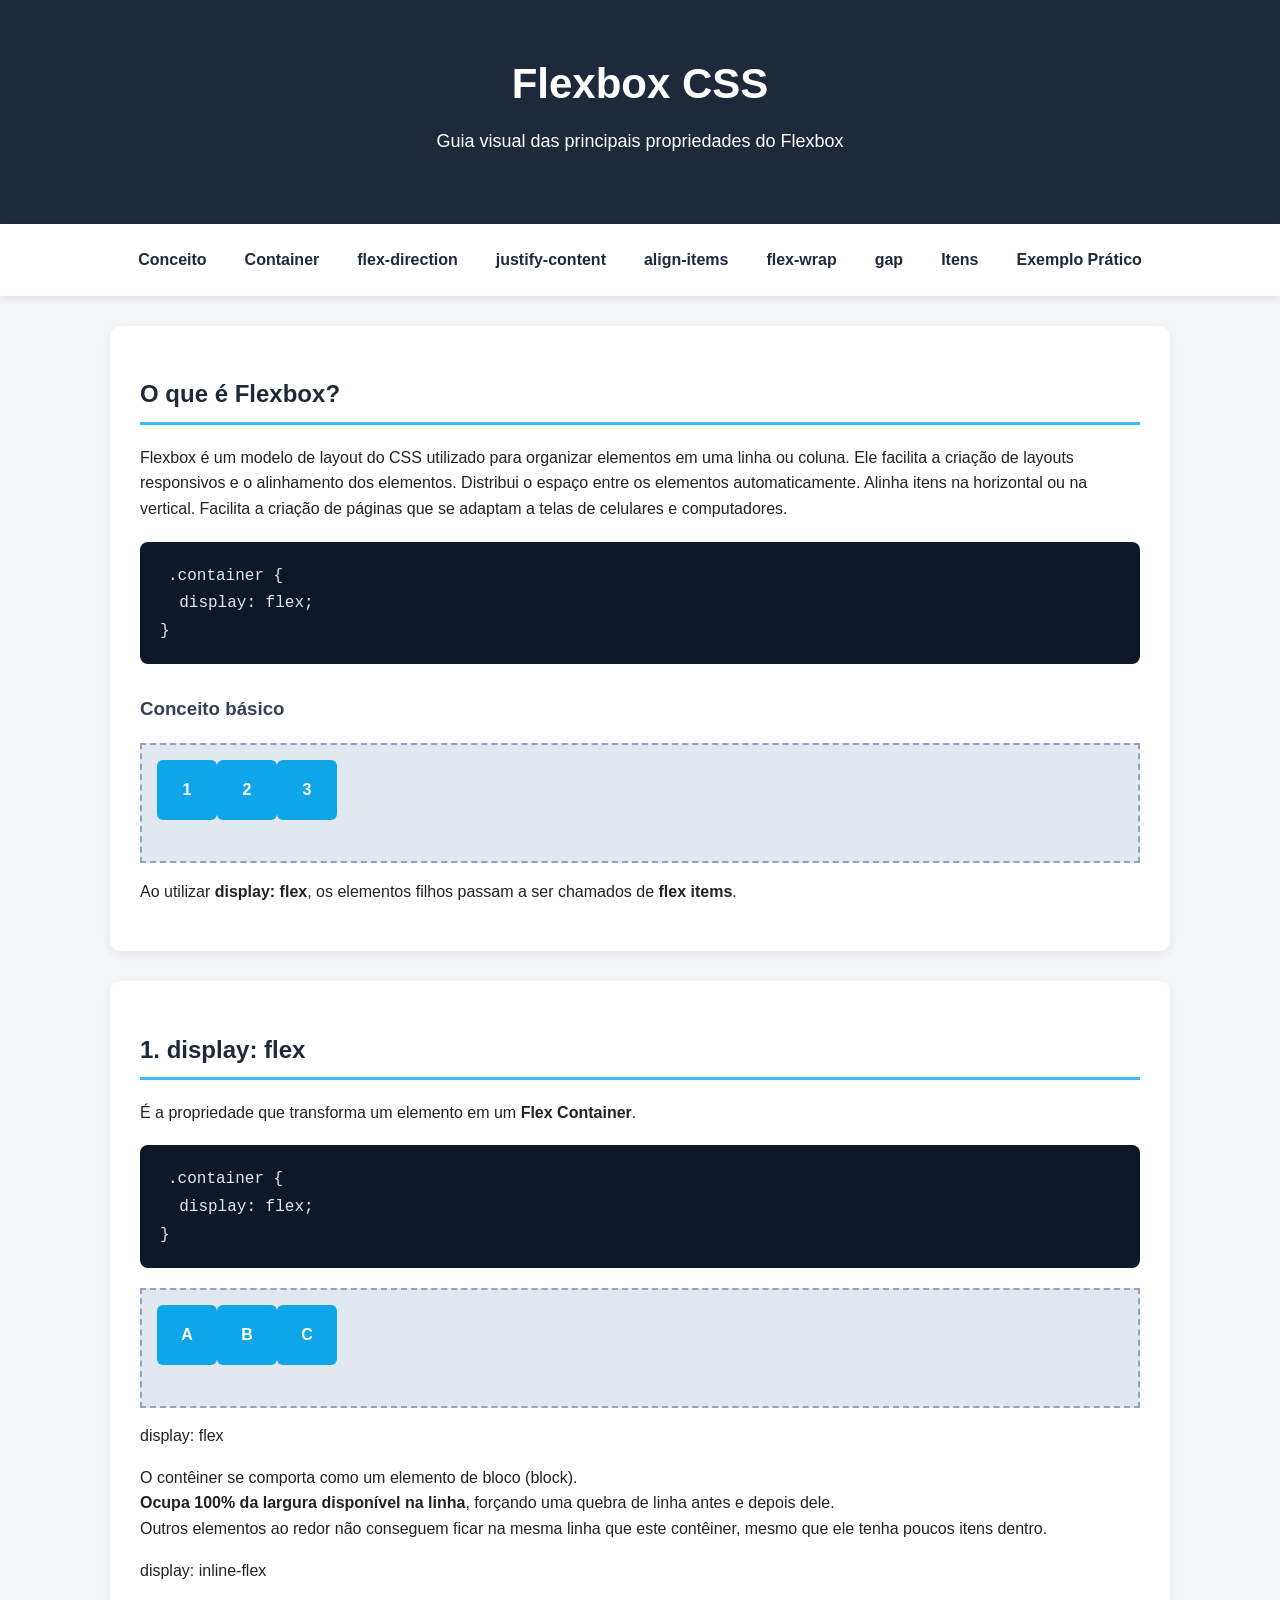
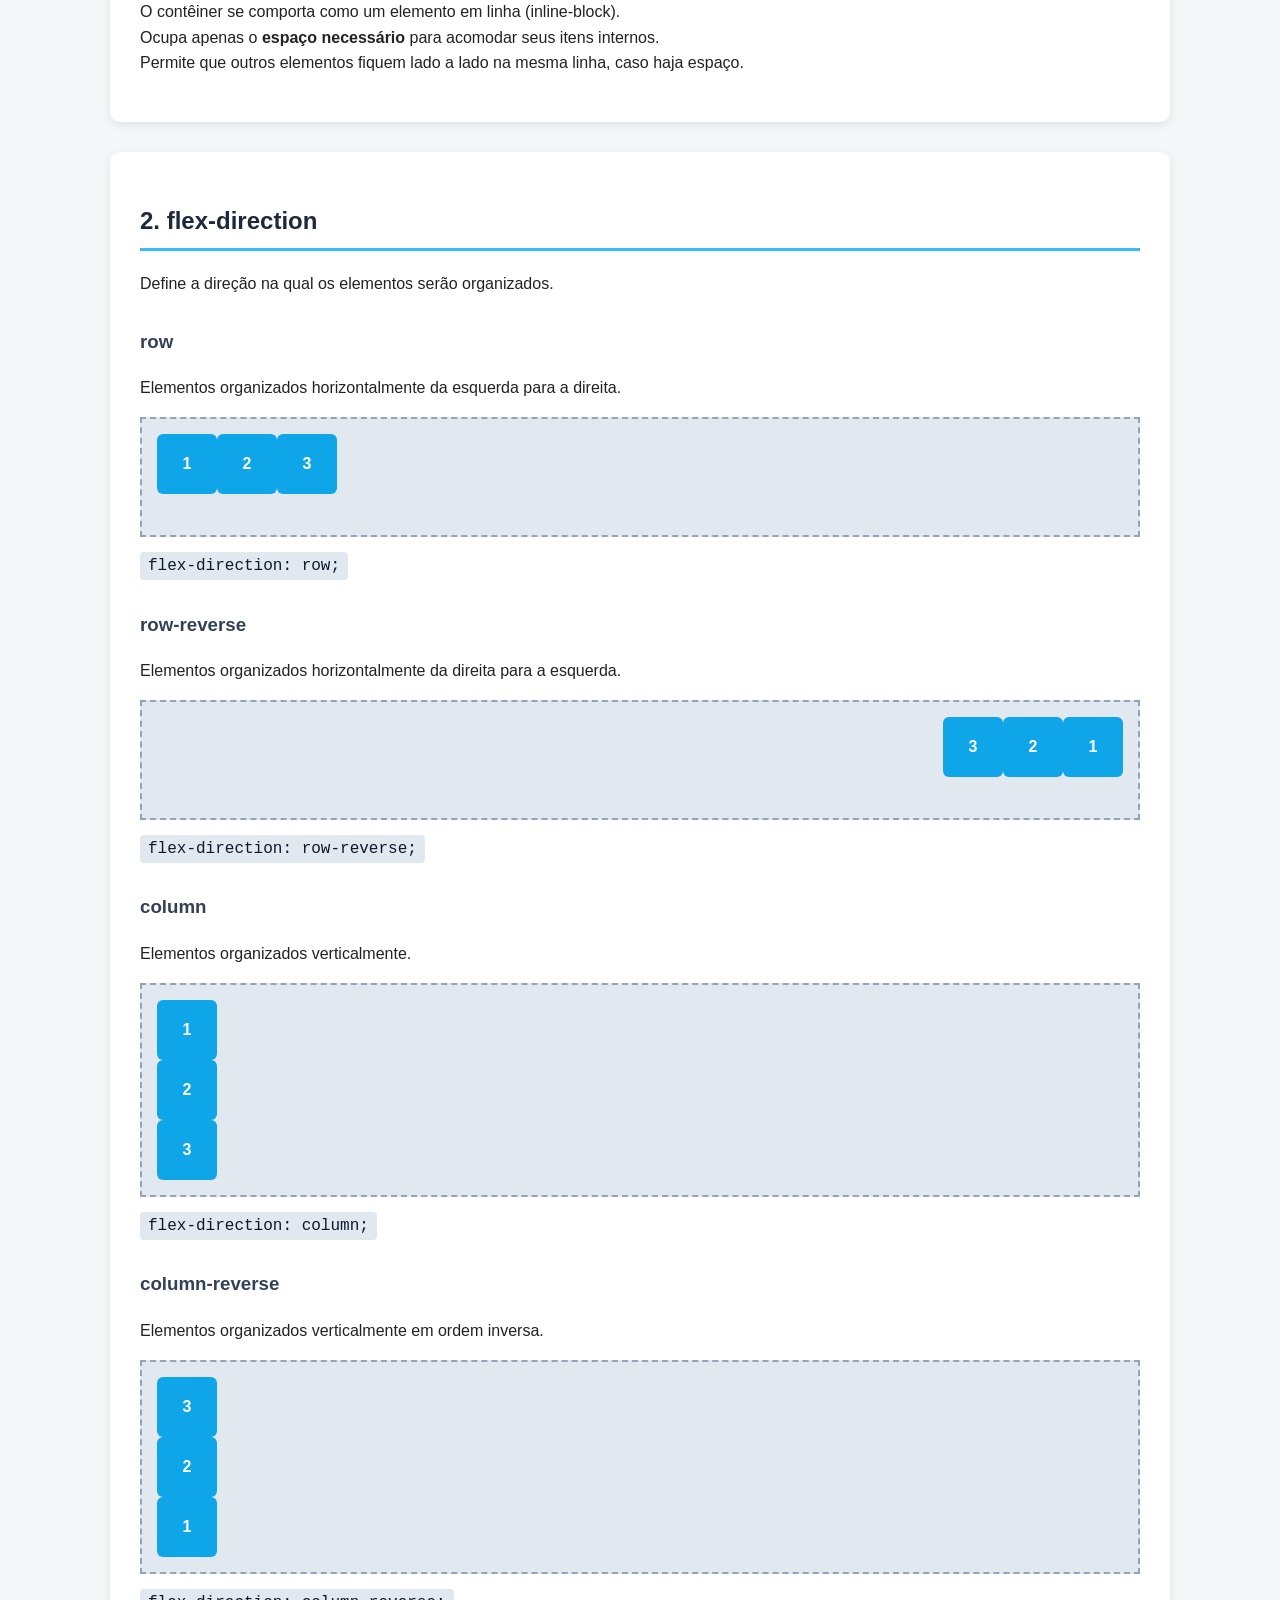
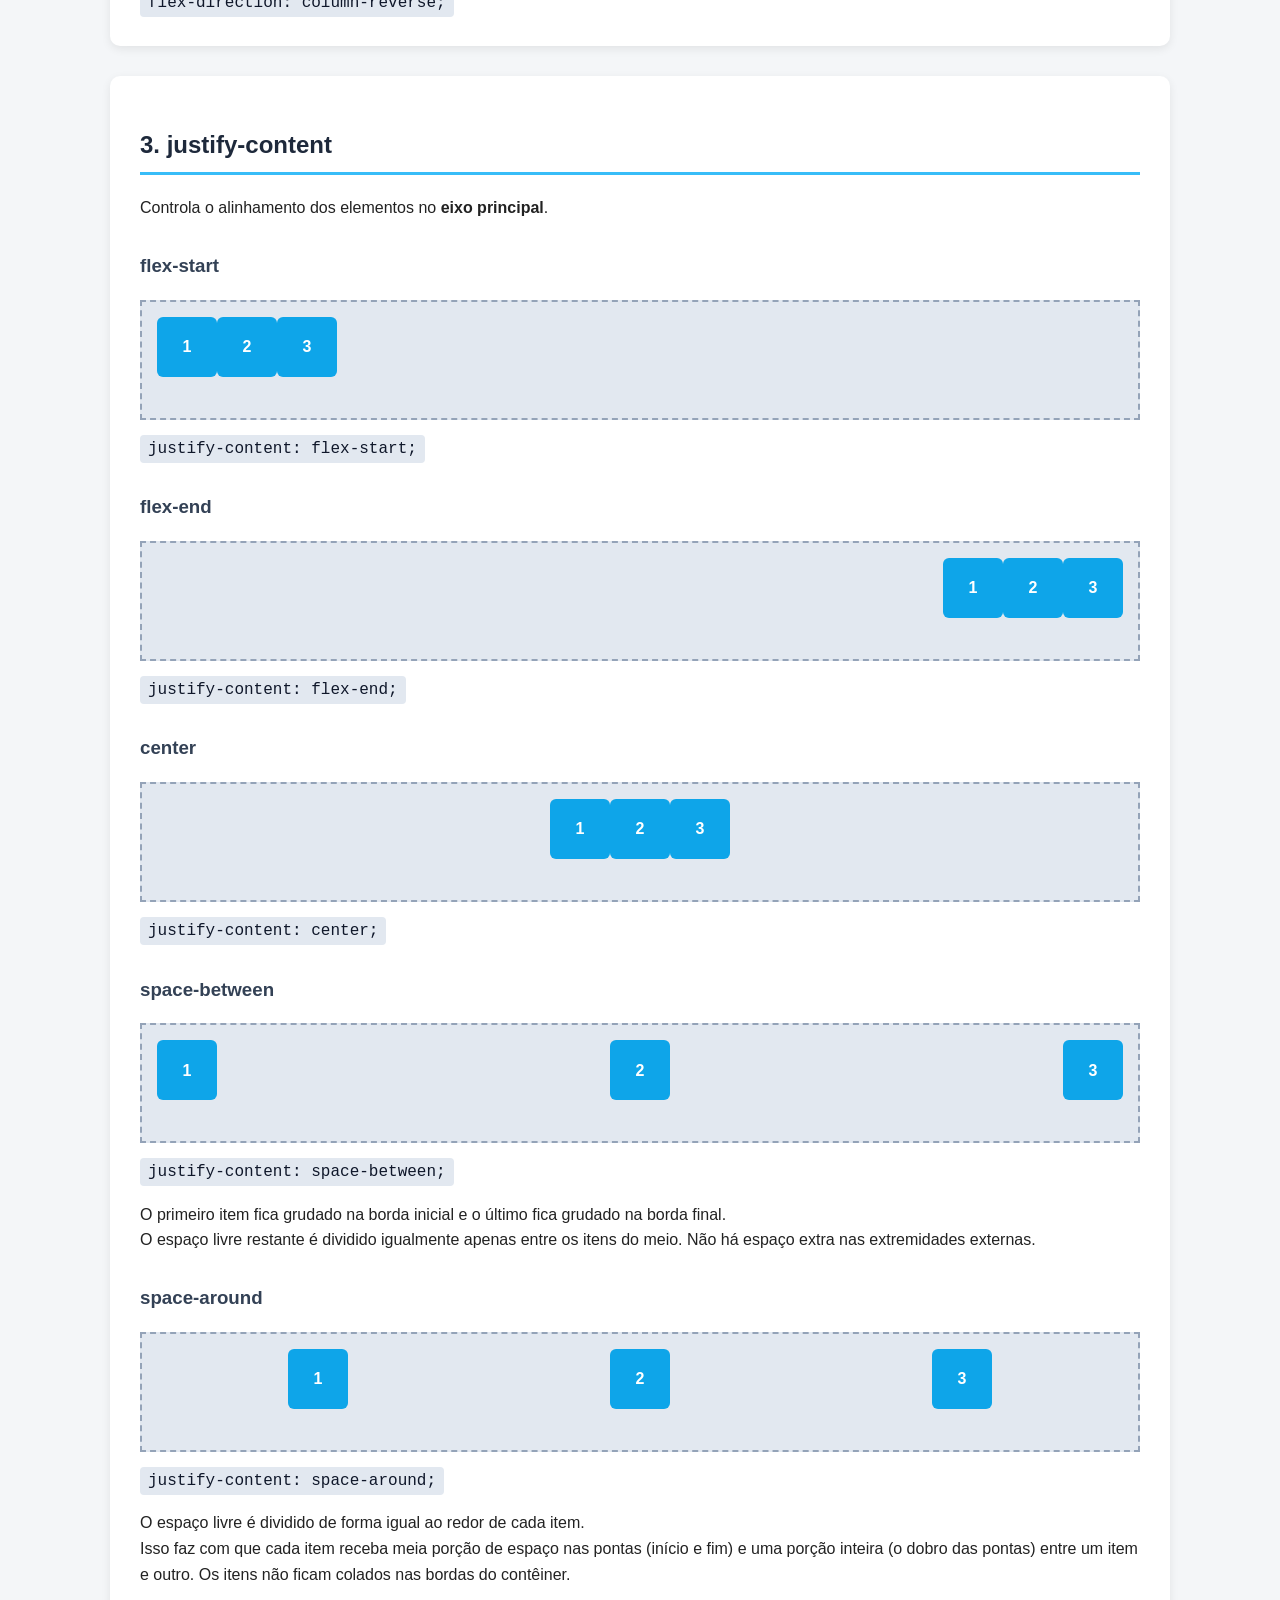
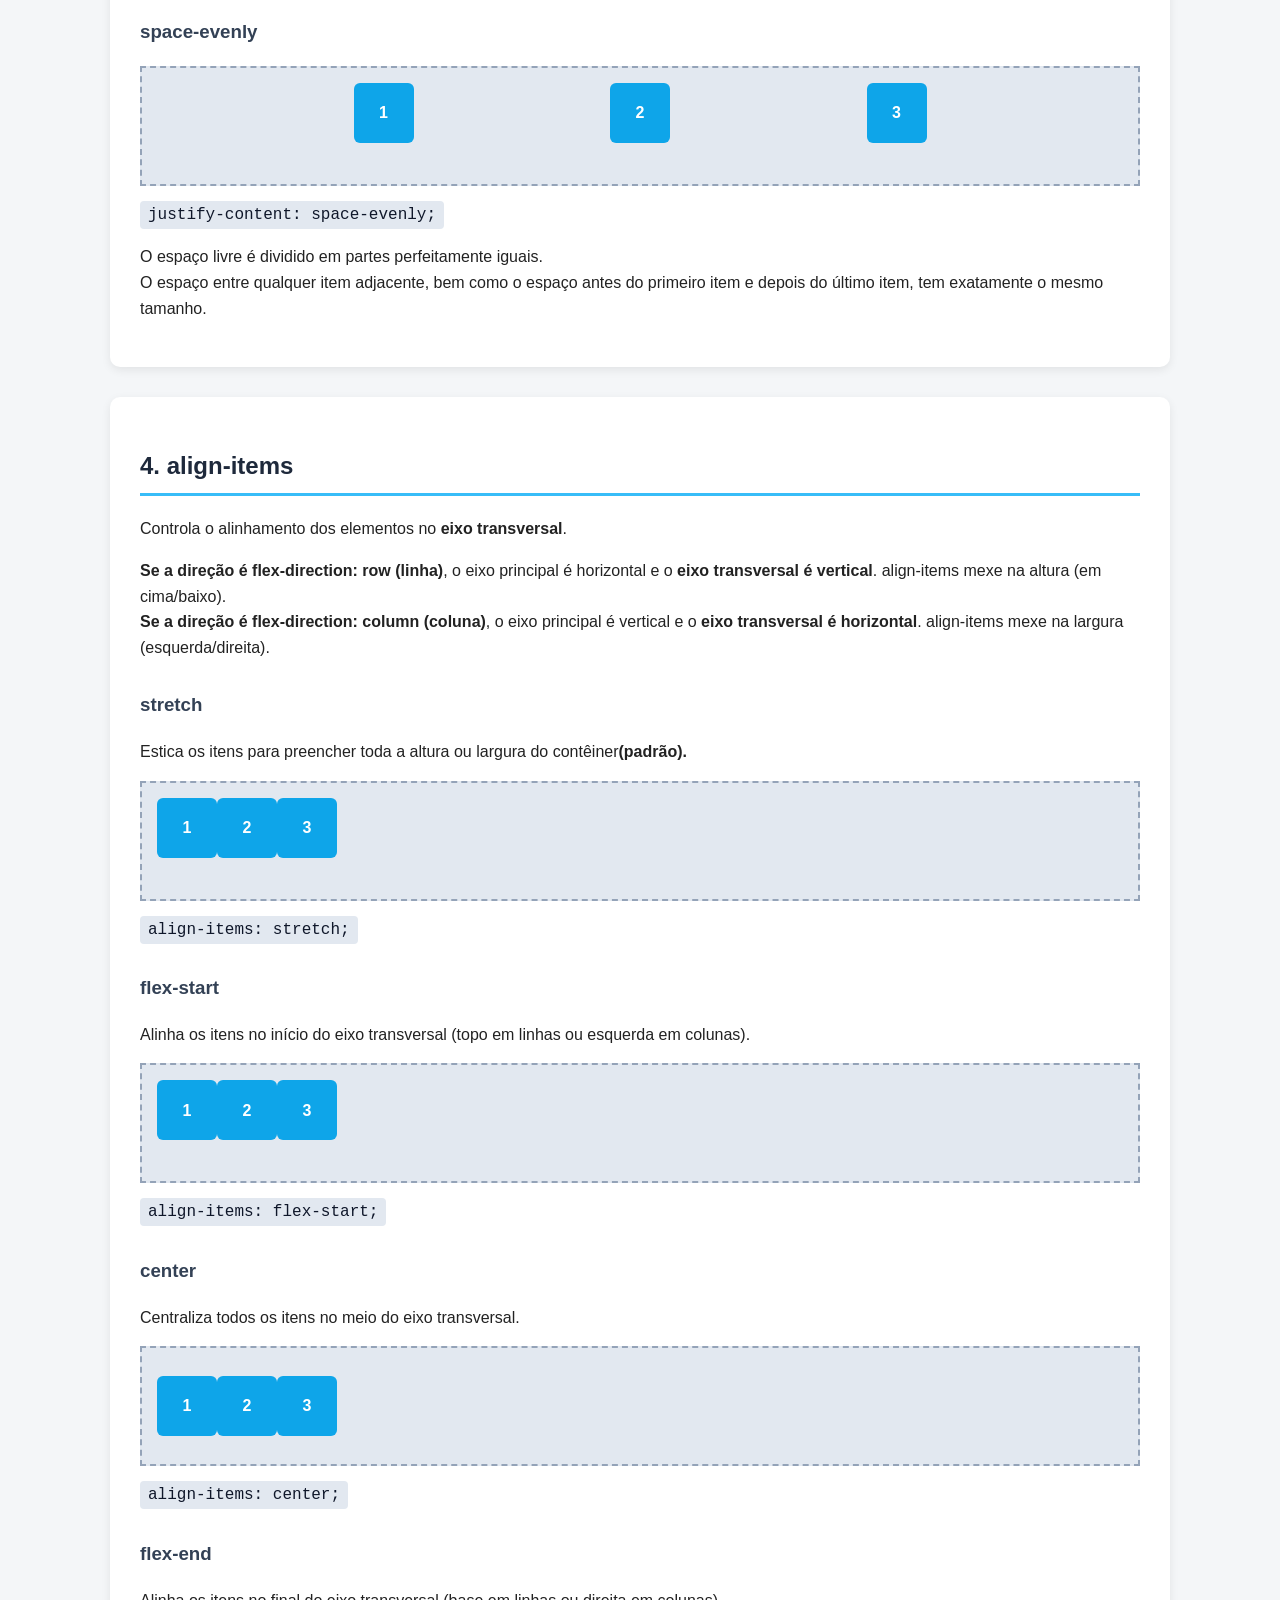
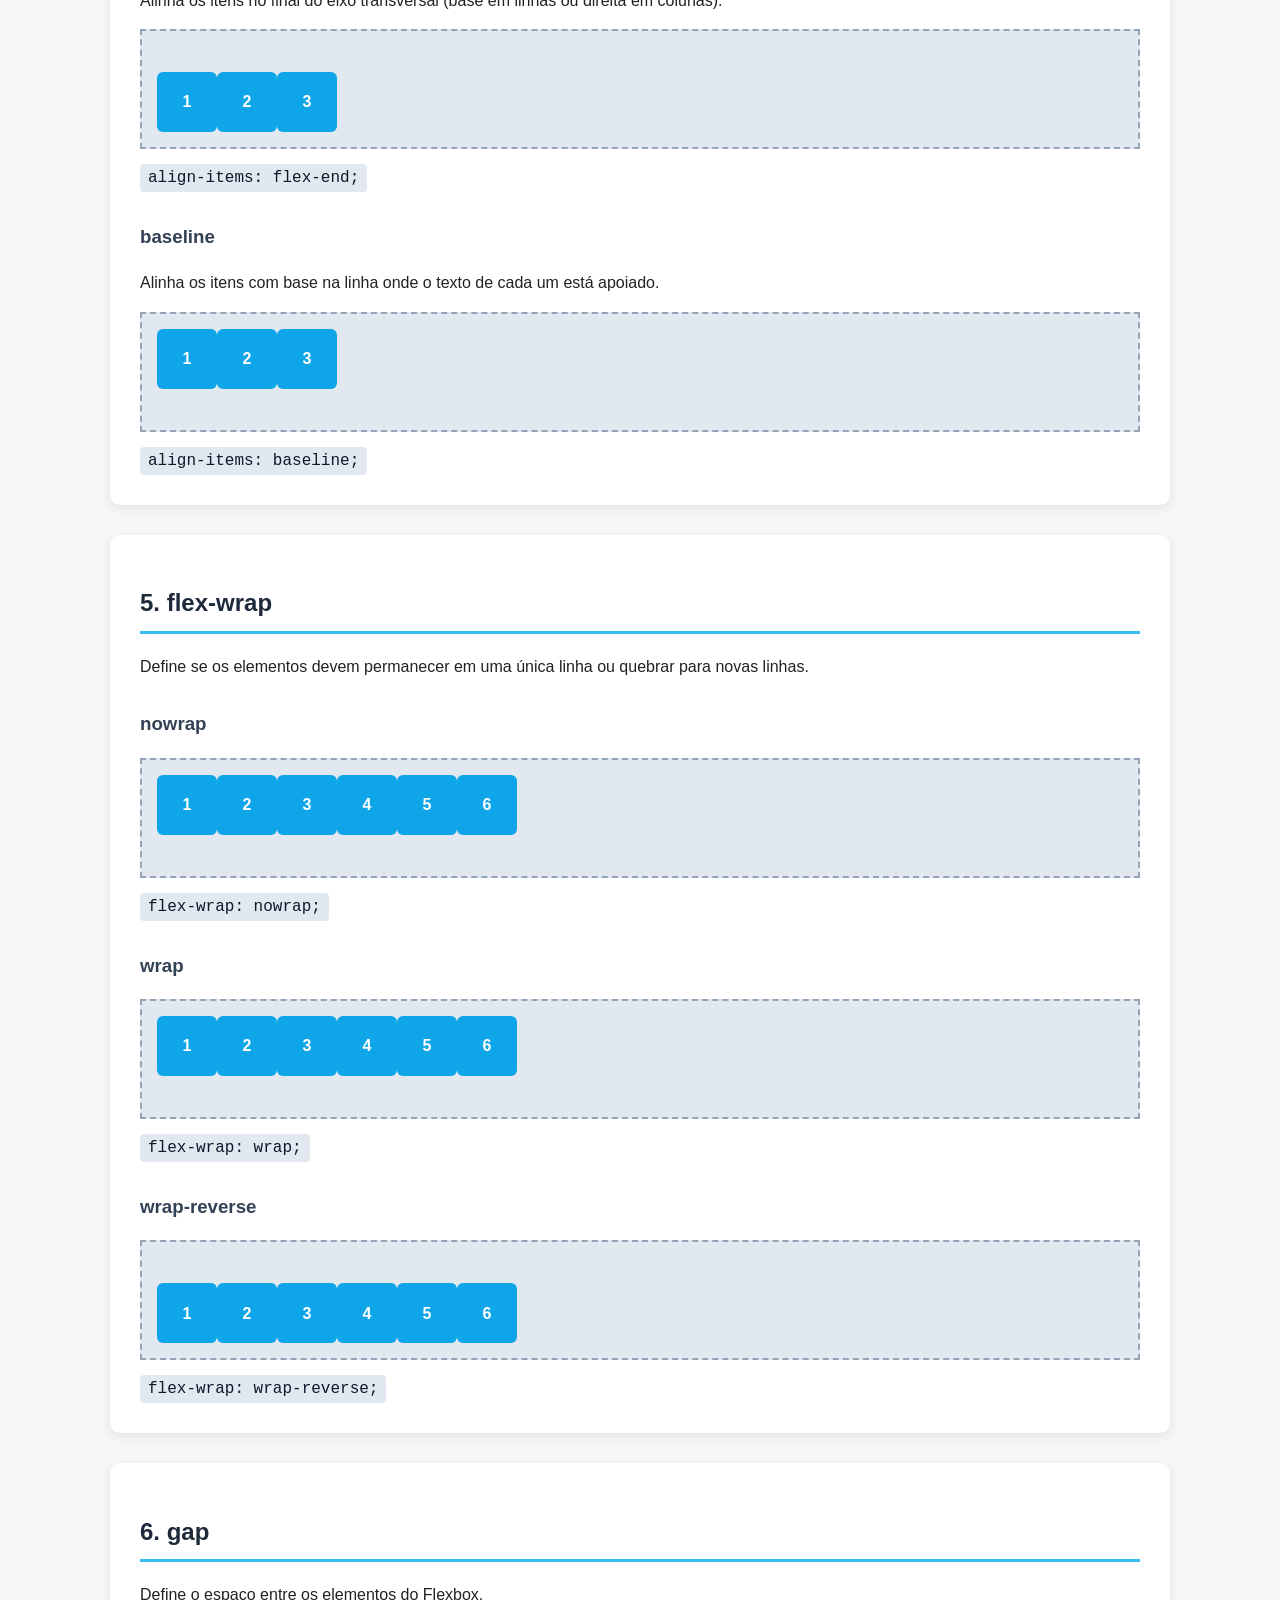
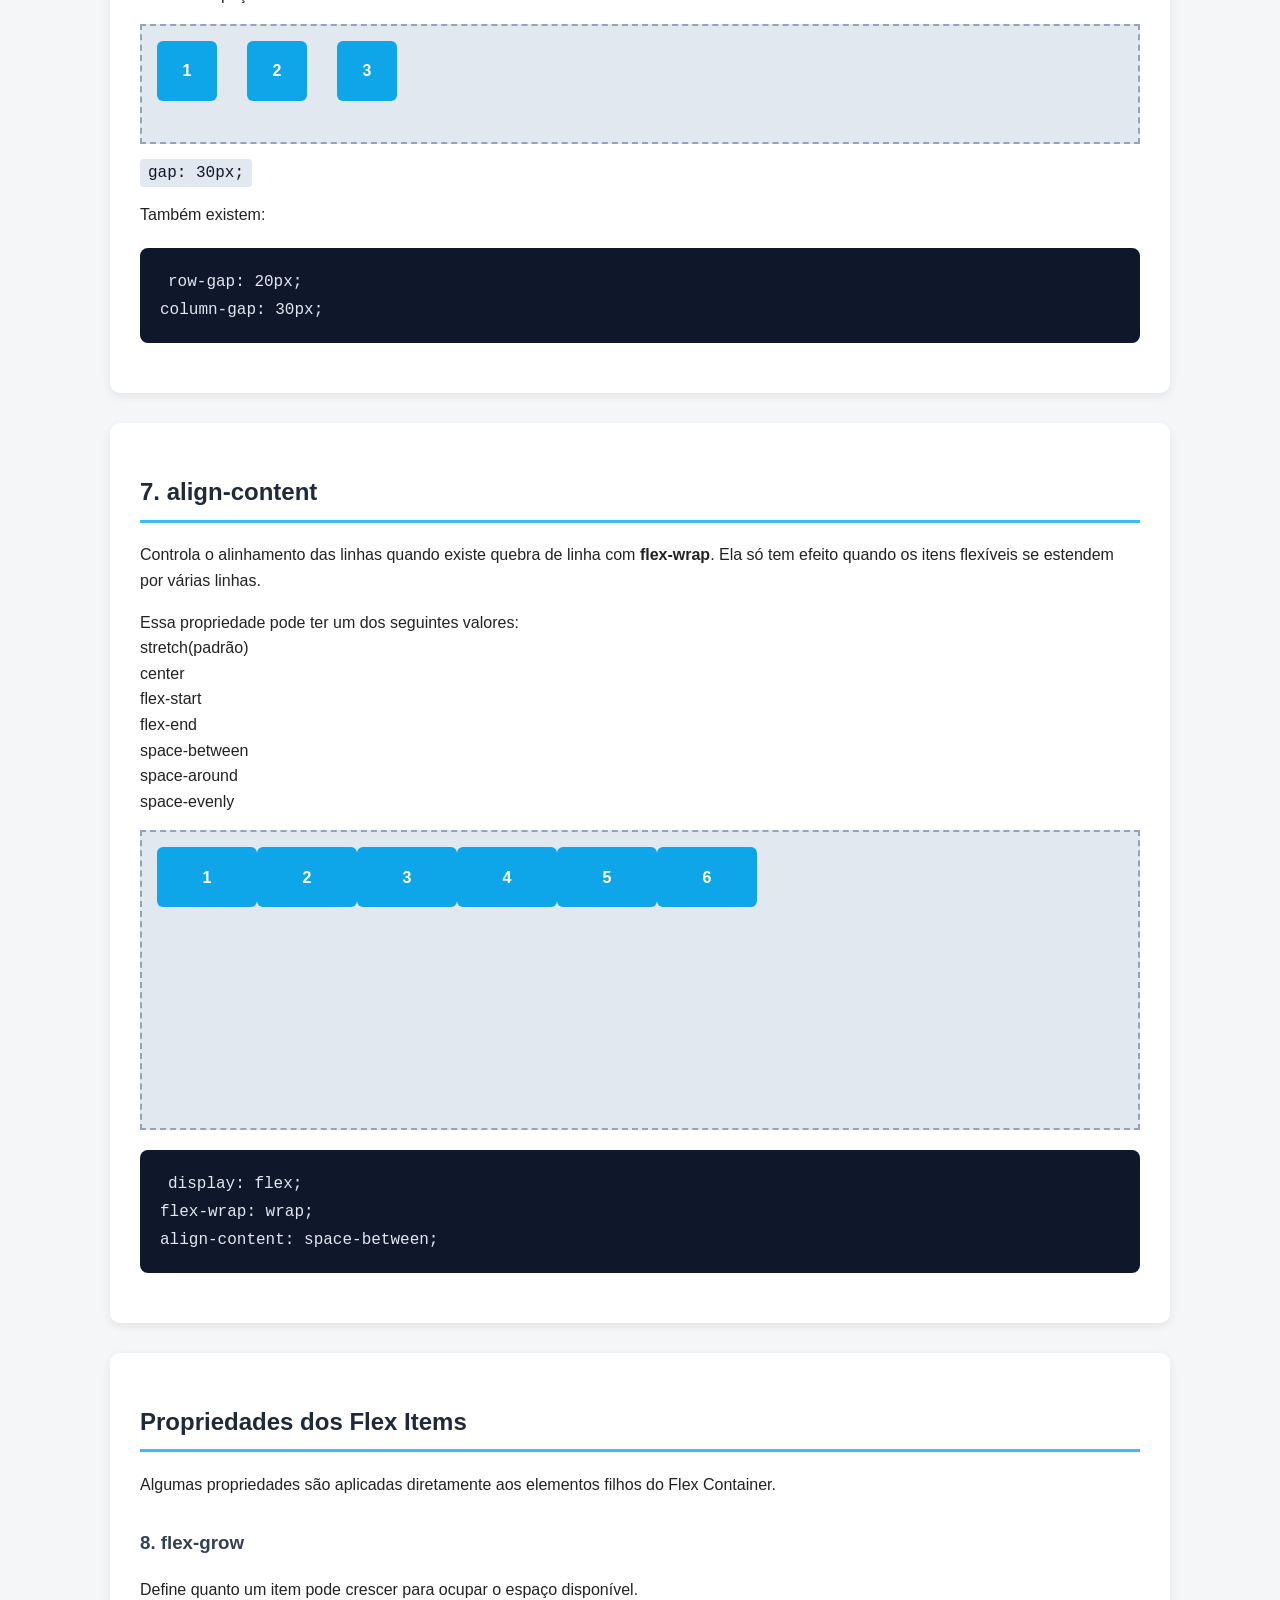
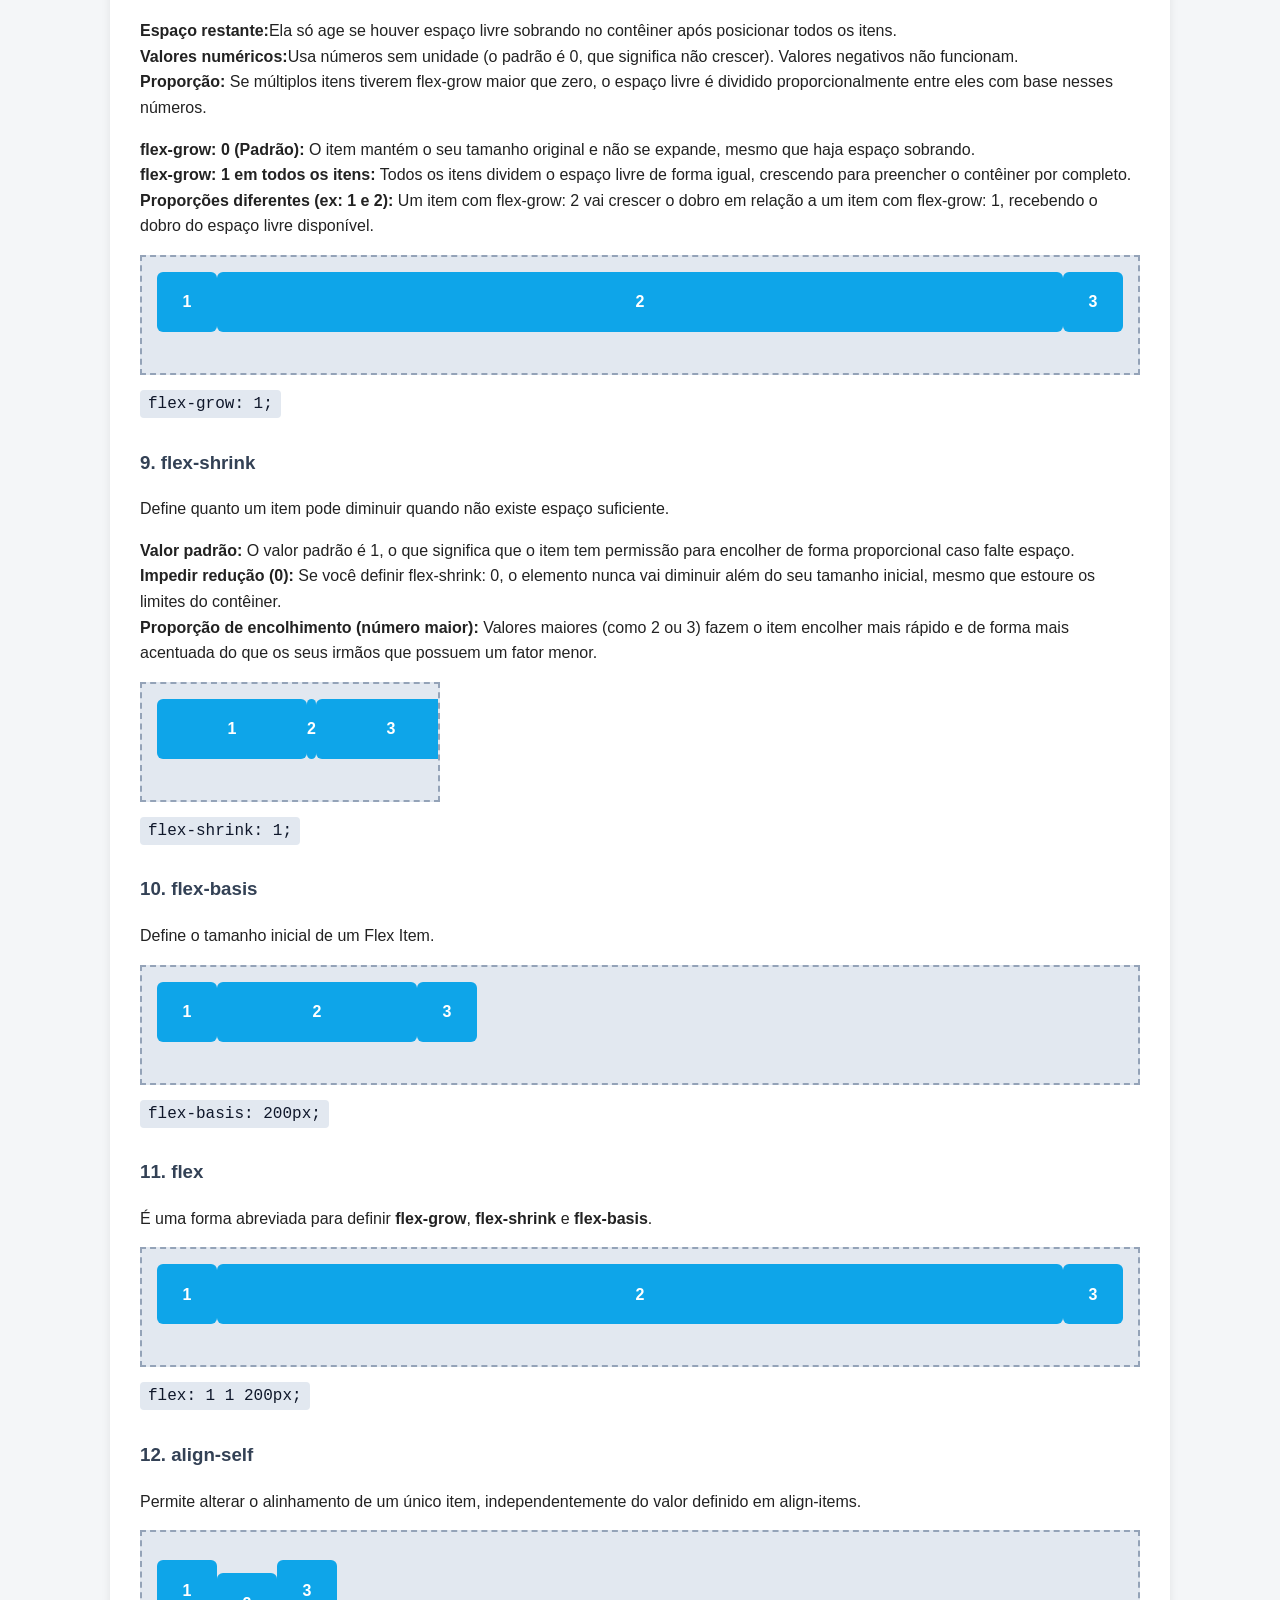
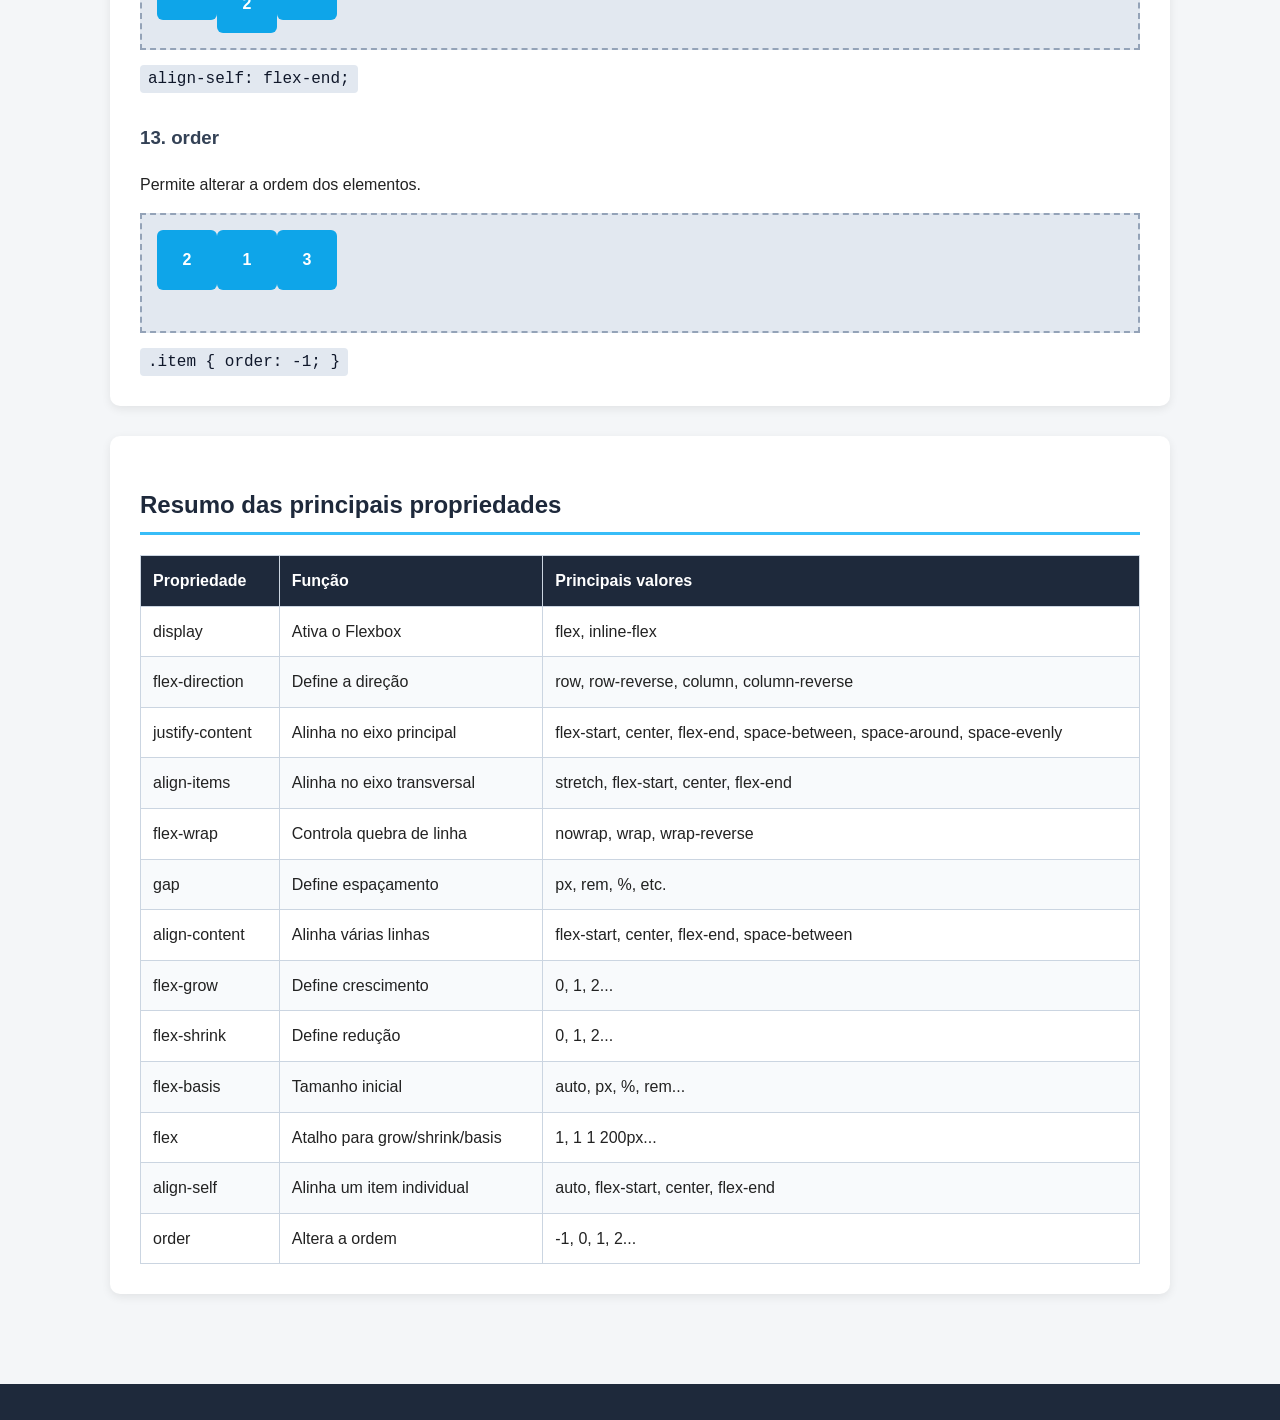
<file: Flexbox CSS/index.html>
<!DOCTYPE html>
<html lang="pt-BR">

<head>
    <meta charset="UTF-8">
    <meta name="viewport" content="width=device-width, initial-scale=1.0">

    <title>Flexbox CSS - Guia Completo</title>

    <link rel="stylesheet" href="style.css">
</head>

<body>

    <header class="cabecalho">
        <h1>Flexbox CSS</h1>
        <p>Guia visual das principais propriedades do Flexbox</p>
    </header>

    <nav class="menu">
        <a href="#conceito">Conceito</a>
        <a href="#container">Container</a>
        <a href="#direcao">flex-direction</a>
        <a href="#justify">justify-content</a>
        <a href="#align">align-items</a>
        <a href="#wrap">flex-wrap</a>
        <a href="#gap">gap</a>
        <a href="#itens">Itens</a>
        <a href="#exemplopratico.html">Exemplo Prático</a>
    </nav>

    <main>

        <!-- CONCEITO -->

        <section id="conceito" class="secao">

            <h2>O que é Flexbox?</h2>

            <p>
                Flexbox é um modelo de layout do CSS utilizado para organizar
                elementos em uma linha ou coluna. Ele facilita a criação de
                layouts responsivos e o alinhamento dos elementos.
                Distribui o espaço entre os elementos automaticamente.
                Alinha itens na horizontal ou na vertical.
                Facilita a criação de páginas que se adaptam a telas de celulares e computadores.
            </p>

            <div class="codigo">
                <code>
                    .container {<br>
                    &nbsp;&nbsp;display: flex;<br>
                    }
                </code>
            </div>

            <h3>Conceito básico</h3>

            <div class="exemplo exemplo-basico">
                <div>1</div>
                <div>2</div>
                <div>3</div>
            </div>

            <p>
                Ao utilizar <strong>display: flex</strong>, os elementos filhos
                passam a ser chamados de <strong>flex items</strong>.
            </p>

        </section>


        <!-- CONTAINER -->

        <section id="container" class="secao">

            <h2>1. display: flex</h2>

            <p>
                É a propriedade que transforma um elemento em um
                <strong>Flex Container</strong>.
            </p>

            <div class="codigo">
                <code>
                    .container {<br>
                    &nbsp;&nbsp;display: flex;<br>
                    }
                </code>
            </div>

            <div class="exemplo display-flex">
                <div>A</div>
                <div>B</div>
                <div>C</div>
            </div>

            <div class="valores">
                <span>display: flex</span>
                <p>O contêiner se comporta como um elemento de bloco (block).<br>
                <strong>Ocupa 100% da largura disponível na linha</strong>, forçando uma quebra de linha antes e depois dele. <br>
                Outros elementos ao redor não conseguem ficar na mesma linha que este contêiner, mesmo que ele tenha poucos itens dentro.</p>
                <span>display: inline-flex</span>
                <p>O contêiner se comporta como um elemento em linha (inline-block). <br>
                Ocupa apenas o <strong>espaço necessário</strong> para acomodar seus itens internos. <br>
                Permite que outros elementos fiquem lado a lado na mesma linha, caso haja espaço.</p>
            </div>

        </section>


        <!-- FLEX DIRECTION -->

        <section id="direcao" class="secao">

            <h2>2. flex-direction</h2>

            <p>
                Define a direção na qual os elementos serão organizados.
            </p>

            <div class="propriedade">

                <h3>row</h3>

                <p>Elementos organizados horizontalmente da esquerda para a direita.</p>

                <div class="exemplo direction-row">
                    <div>1</div>
                    <div>2</div>
                    <div>3</div>
                </div>

                <code>flex-direction: row;</code>

            </div>


            <div class="propriedade">

                <h3>row-reverse</h3>

                <p>Elementos organizados horizontalmente da direita para a esquerda.</p>

                <div class="exemplo direction-row-reverse">
                    <div>1</div>
                    <div>2</div>
                    <div>3</div>
                </div>

                <code>flex-direction: row-reverse;</code>

            </div>


            <div class="propriedade">

                <h3>column</h3>

                <p>Elementos organizados verticalmente.</p>

                <div class="exemplo direction-column">
                    <div>1</div>
                    <div>2</div>
                    <div>3</div>
                </div>

                <code>flex-direction: column;</code>

            </div>


            <div class="propriedade">

                <h3>column-reverse</h3>

                <p>Elementos organizados verticalmente em ordem inversa.</p>

                <div class="exemplo direction-column-reverse">
                    <div>1</div>
                    <div>2</div>
                    <div>3</div>
                </div>

                <code>flex-direction: column-reverse;</code>

            </div>

        </section>


        <!-- JUSTIFY CONTENT -->

        <section id="justify" class="secao">

            <h2>3. justify-content</h2>

            <p>
                Controla o alinhamento dos elementos no
                <strong>eixo principal</strong>.
            </p>


            <h3>flex-start</h3>

            <div class="exemplo justify-start">
                <div>1</div>
                <div>2</div>
                <div>3</div>
            </div>

            <code>justify-content: flex-start;</code>


            <h3>flex-end</h3>

            <div class="exemplo justify-end">
                <div>1</div>
                <div>2</div>
                <div>3</div>
            </div>

            <code>justify-content: flex-end;</code>


            <h3>center</h3>

            <div class="exemplo justify-center">
                <div>1</div>
                <div>2</div>
                <div>3</div>
            </div>

            <code>justify-content: center;</code>


            <h3>space-between</h3>

            <div class="exemplo justify-between">
                <div>1</div>
                <div>2</div>
                <div>3</div>
            </div>

            <code>justify-content: space-between;</code>
            <p>O primeiro item fica grudado na borda inicial e o último fica grudado na borda final. <br>
            O espaço livre restante é dividido igualmente apenas entre os itens do meio. Não há espaço extra nas extremidades externas.</p>


            <h3>space-around</h3>

            <div class="exemplo justify-around">
                <div>1</div>
                <div>2</div>
                <div>3</div>
            </div>

            <code>justify-content: space-around;</code>
            <p>O espaço livre é dividido de forma igual ao redor de cada item. <br>
            Isso faz com que cada item receba meia porção de espaço nas pontas (início e fim) e uma porção inteira (o dobro das pontas) entre um item e outro. Os itens não ficam colados nas bordas do contêiner.</p>

            <h3>space-evenly</h3>

            <div class="exemplo justify-evenly">
                <div>1</div>
                <div>2</div>
                <div>3</div>
            </div>

            <code>justify-content: space-evenly;</code>
            <p>O espaço livre é dividido em partes perfeitamente iguais. <br>
            O espaço entre qualquer item adjacente, bem como o espaço antes do primeiro item e depois do último item, tem exatamente o mesmo tamanho.</p>

        </section>


        <!-- ALIGN ITEMS -->

        <section id="align" class="secao">

            <h2>4. align-items</h2>

            <p>
                Controla o alinhamento dos elementos no
                <strong>eixo transversal</strong>.
            </p>
            <p><strong>Se a direção é flex-direction: row (linha)</strong>, o eixo principal é horizontal e o <strong>eixo transversal é vertical</strong>. align-items mexe na altura (em cima/baixo). <br>
            <strong>Se a direção é flex-direction: column (coluna)</strong>, o eixo principal é vertical e o <strong>eixo transversal é horizontal</strong>. align-items mexe na largura (esquerda/direita).</p>


            <h3>stretch</h3>
            <p>Estica os itens para preencher toda a altura ou largura do contêiner<strong>(padrão).</strong></p>

            <div class="exemplo align-stretch">
                <div>1</div>
                <div>2</div>
                <div>3</div>
            </div>

            <code>align-items: stretch;</code>


            <h3>flex-start</h3>
            <p>Alinha os itens no início do eixo transversal (topo em linhas ou esquerda em colunas).</p>

            <div class="exemplo align-start">
                <div>1</div>
                <div>2</div>
                <div>3</div>
            </div>

            <code>align-items: flex-start;</code>


            <h3>center</h3>
            <p>Centraliza todos os itens no meio do eixo transversal.</p>

            <div class="exemplo align-center">
                <div>1</div>
                <div>2</div>
                <div>3</div>
            </div>

            <code>align-items: center;</code>


            <h3>flex-end</h3>
            <p>Alinha os itens no final do eixo transversal (base em linhas ou direita em colunas).</p>

            <div class="exemplo align-end">
                <div>1</div>
                <div>2</div>
                <div>3</div>
            </div>

            <code>align-items: flex-end;</code>

            <h3>baseline</h3>
            <p>Alinha os itens com base na linha onde o texto de cada um está apoiado.</p>

            <div class="exemplo align-baseline">
                <div>1</div>
                <div>2</div>
                <div>3</div>
            </div>

            <code>align-items: baseline;</code>

        </section>


        <!-- FLEX WRAP -->

        <section id="wrap" class="secao">

            <h2>5. flex-wrap</h2>

            <p>
                Define se os elementos devem permanecer em uma única linha
                ou quebrar para novas linhas.
            </p>


            <h3>nowrap</h3>

            <div class="exemplo wrap-nowrap">
                <div>1</div>
                <div>2</div>
                <div>3</div>
                <div>4</div>
                <div>5</div>
                <div>6</div>
            </div>

            <code>flex-wrap: nowrap;</code>


            <h3>wrap</h3>

            <div class="exemplo wrap-wrap">
                <div>1</div>
                <div>2</div>
                <div>3</div>
                <div>4</div>
                <div>5</div>
                <div>6</div>
            </div>

            <code>flex-wrap: wrap;</code>


            <h3>wrap-reverse</h3>

            <div class="exemplo wrap-reverse">
                <div>1</div>
                <div>2</div>
                <div>3</div>
                <div>4</div>
                <div>5</div>
                <div>6</div>
            </div>

            <code>flex-wrap: wrap-reverse;</code>

        </section>


        <!-- GAP -->

        <section id="gap" class="secao">

            <h2>6. gap</h2>

            <p>
                Define o espaço entre os elementos do Flexbox.
            </p>

            <div class="exemplo gap-example">
                <div>1</div>
                <div>2</div>
                <div>3</div>
            </div>

            <code>gap: 30px;</code>

            <p>
                Também existem:
            </p>

            <div class="codigo">
                <code>
                    row-gap: 20px;<br>
                    column-gap: 30px;
                </code>
            </div>

        </section>


        <!-- ALIGN CONTENT -->

        <section class="secao">

            <h2>7. align-content</h2>

            <p>
                Controla o alinhamento das linhas quando existe
                quebra de linha com <strong>flex-wrap</strong>.
                Ela só tem efeito quando os itens flexíveis se estendem por várias linhas.
            </p>
            <p>
                Essa propriedade pode ter um dos seguintes valores: <br>
                stretch(padrão) <br>
                center<br>
                flex-start<br>
                flex-end<br>
                space-between<br>
                space-around<br>
                space-evenly
            </p>

            <div class="exemplo align-content-example">
                <div>1</div>
                <div>2</div>
                <div>3</div>
                <div>4</div>
                <div>5</div>
                <div>6</div>
            </div>

            <div class="codigo">
                <code>
                    display: flex;<br>
                    flex-wrap: wrap;<br>
                    align-content: space-between;
                </code>
            </div>

        </section>


        <!-- PROPRIEDADES DOS ITENS -->

        <section id="itens" class="secao">

            <h2>Propriedades dos Flex Items</h2>

            <p>
                Algumas propriedades são aplicadas diretamente aos
                elementos filhos do Flex Container.
            </p>


            <h3>8. flex-grow</h3>

            <p>
                Define quanto um item pode crescer para ocupar o espaço disponível.
            </p>

            <p>
            <strong>Espaço restante:</strong>Ela só age se houver espaço livre sobrando no contêiner após posicionar todos os itens. <br>
            <strong>Valores numéricos:</strong>Usa números sem unidade (o padrão é 0, que significa não crescer). Valores negativos não funcionam. <br>
            <strong>Proporção:</strong> Se múltiplos itens tiverem flex-grow maior que zero, o espaço livre é dividido proporcionalmente entre eles com base nesses números.
            </p>

            <p>
            <strong>flex-grow: 0 (Padrão):</strong> O item mantém o seu tamanho original e não se expande, mesmo que haja espaço sobrando. <br>
            <strong>flex-grow: 1 em todos os itens:</strong> Todos os itens dividem o espaço livre de forma igual, crescendo para preencher o contêiner por completo. <br>
            <strong>Proporções diferentes (ex: 1 e 2):</strong> Um item com flex-grow: 2 vai crescer o dobro em relação a um item com flex-grow: 1, recebendo o dobro do espaço livre disponível.
            </p>

            <div class="exemplo grow-example">
                <div>1</div>
                <div class="grow">2</div>
                <div>3</div>
            </div>

            <code>flex-grow: 1;</code>


            <h3>9. flex-shrink</h3>

            <p>
                Define quanto um item pode diminuir quando não existe
                espaço suficiente.
            </p>

            <p>
            <strong>Valor padrão:</strong> O valor padrão é 1, o que significa que o item tem permissão para encolher de forma proporcional caso falte espaço. <br>
            <strong>Impedir redução (0):</strong> Se você definir flex-shrink: 0, o elemento nunca vai diminuir além do seu tamanho inicial, mesmo que estoure os limites do contêiner. <br>
            <strong>Proporção de encolhimento (número maior):</strong> Valores maiores (como 2 ou 3) fazem o item encolher mais rápido e de forma mais acentuada do que os seus irmãos que possuem um fator menor.
            </p>

            <div class="exemplo shrink-example">
                <div>1</div>
                <div class="shrink">2</div>
                <div>3</div>
            </div>

            <code>flex-shrink: 1;</code>


            <h3>10. flex-basis</h3>

            <p>
                Define o tamanho inicial de um Flex Item.
            </p>

            <div class="exemplo basis-example">
                <div>1</div>
                <div class="basis">2</div>
                <div>3</div>
            </div>

            <code>flex-basis: 200px;</code>


            <h3>11. flex</h3>

            <p>
                É uma forma abreviada para definir
                <strong>flex-grow</strong>,
                <strong>flex-shrink</strong> e
                <strong>flex-basis</strong>.
            </p>

            <div class="exemplo flex-example">
                <div>1</div>
                <div class="flex-item">2</div>
                <div>3</div>
            </div>

            <code>flex: 1 1 200px;</code>


            <h3>12. align-self</h3>

            <p>
                Permite alterar o alinhamento de um único item,
                independentemente do valor definido em align-items.
            </p>

            <div class="exemplo self-example">
                <div>1</div>
                <div class="self">2</div>
                <div>3</div>
            </div>

            <code>align-self: flex-end;</code>


            <h3>13. order</h3>

            <p>
                Permite alterar a ordem dos elementos.
            </p>

            <div class="exemplo order-example">
                <div>1</div>
                <div class="order">2</div>
                <div>3</div>
            </div>

            <code>
                .item { order: -1; }
            </code>

        </section>


        <!-- RESUMO -->

        <section class="secao resumo">

            <h2>Resumo das principais propriedades</h2>

            <table>

                <thead>
                    <tr>
                        <th>Propriedade</th>
                        <th>Função</th>
                        <th>Principais valores</th>
                    </tr>
                </thead>

                <tbody>

                    <tr>
                        <td>display</td>
                        <td>Ativa o Flexbox</td>
                        <td>flex, inline-flex</td>
                    </tr>

                    <tr>
                        <td>flex-direction</td>
                        <td>Define a direção</td>
                        <td>row, row-reverse, column, column-reverse</td>
                    </tr>

                    <tr>
                        <td>justify-content</td>
                        <td>Alinha no eixo principal</td>
                        <td>flex-start, center, flex-end, space-between, space-around, space-evenly</td>
                    </tr>

                    <tr>
                        <td>align-items</td>
                        <td>Alinha no eixo transversal</td>
                        <td>stretch, flex-start, center, flex-end</td>
                    </tr>

                    <tr>
                        <td>flex-wrap</td>
                        <td>Controla quebra de linha</td>
                        <td>nowrap, wrap, wrap-reverse</td>
                    </tr>

                    <tr>
                        <td>gap</td>
                        <td>Define espaçamento</td>
                        <td>px, rem, %, etc.</td>
                    </tr>

                    <tr>
                        <td>align-content</td>
                        <td>Alinha várias linhas</td>
                        <td>flex-start, center, flex-end, space-between</td>
                    </tr>

                    <tr>
                        <td>flex-grow</td>
                        <td>Define crescimento</td>
                        <td>0, 1, 2...</td>
                    </tr>

                    <tr>
                        <td>flex-shrink</td>
                        <td>Define redução</td>
                        <td>0, 1, 2...</td>
                    </tr>

                    <tr>
                        <td>flex-basis</td>
                        <td>Tamanho inicial</td>
                        <td>auto, px, %, rem...</td>
                    </tr>

                    <tr>
                        <td>flex</td>
                        <td>Atalho para grow/shrink/basis</td>
                        <td>1, 1 1 200px...</td>
                    </tr>

                    <tr>
                        <td>align-self</td>
                        <td>Alinha um item individual</td>
                        <td>auto, flex-start, center, flex-end</td>
                    </tr>

                    <tr>
                        <td>order</td>
                        <td>Altera a ordem</td>
                        <td>-1, 0, 1, 2...</td>
                    </tr>

                </tbody>

            </table>

        </section>

    </main>


    <footer>

        <p>
            Guia de Flexbox CSS — Material didático
        </p>

    </footer>

</body>

</html>
</file>
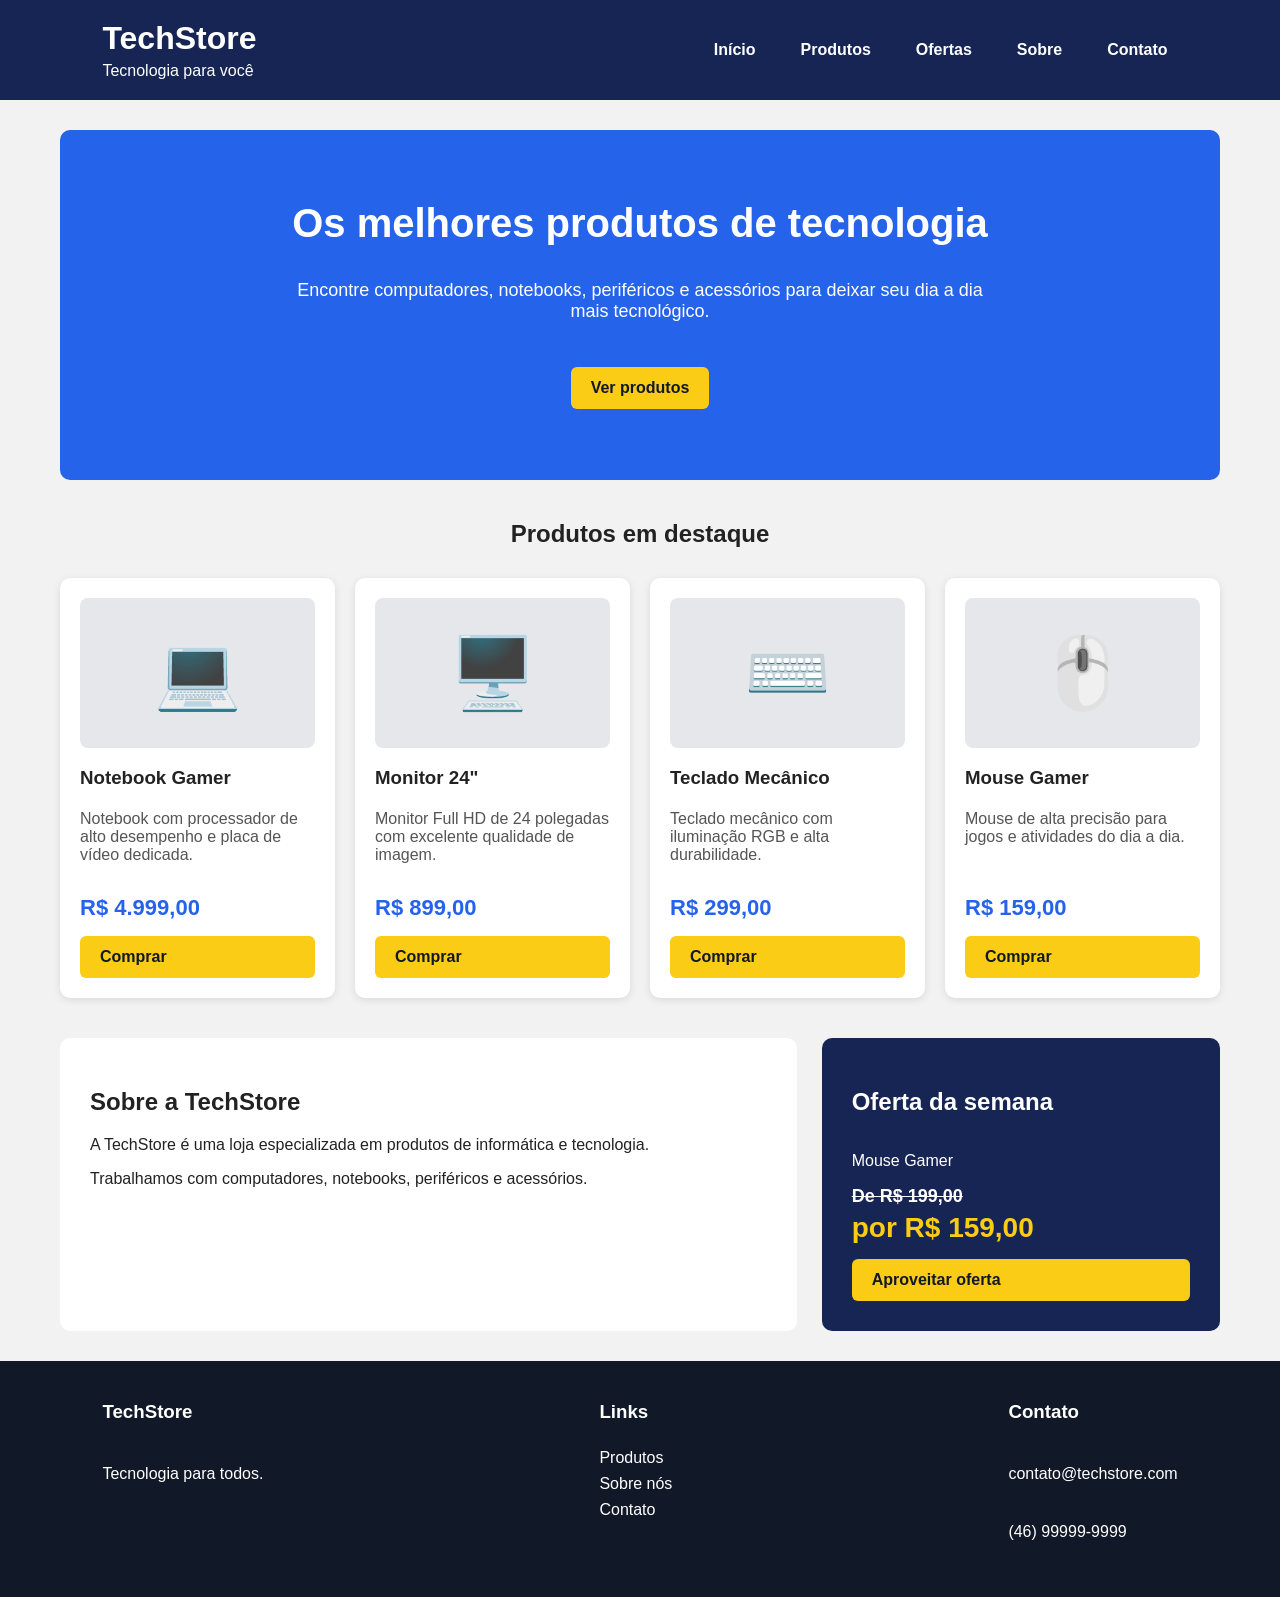
<file: Flexbox CSS/exemplo_loja.html>
<!DOCTYPE html>
<html lang="pt-BR">

<head>
    <meta charset="UTF-8">
    <meta name="viewport" content="width=device-width, initial-scale=1.0">

    <title>TechStore - Loja de Informática</title>

    <link rel="stylesheet" href="exemplo_style_loja.css">
</head>

<body>

    <!-- CABEÇALHO -->
    <header class="cabecalho">

        <div class="logo">
            <h1>TechStore</h1>
            <p>Tecnologia para você</p>
        </div>

        <!-- MENU DE NAVEGAÇÃO -->
        <nav class="menu">

            <a href="#">Início</a>
            <a href="#">Produtos</a>
            <a href="#">Ofertas</a>
            <a href="#">Sobre</a>
            <a href="#">Contato</a>

        </nav>

    </header>


    <!-- CONTEÚDO PRINCIPAL -->
    <main>

        <!-- SEÇÃO DE DESTAQUE -->
        <section class="banner">

            <div class="banner-texto">

                <h2>Os melhores produtos de tecnologia</h2>

                <p>
                    Encontre computadores, notebooks,
                    periféricos e acessórios para deixar
                    seu dia a dia mais tecnológico.
                </p>

                <a href="#" class="botao">
                    Ver produtos
                </a>

            </div>

        </section>


        <!-- SEÇÃO DE PRODUTOS -->
        <section class="produtos">

            <h2>Produtos em destaque</h2>

            <div class="lista-produtos">

                <!-- PRODUTO 1 -->
                <article class="produto">

                    <div class="produto-imagem">
                        💻
                    </div>

                    <h3>Notebook Gamer</h3>

                    <p>
                        Notebook com processador de alto
                        desempenho e placa de vídeo dedicada.
                    </p>

                    <strong class="preco">
                        R$ 4.999,00
                    </strong>

                    <a href="#" class="botao">
                        Comprar
                    </a>

                </article>


                <!-- PRODUTO 2 -->
                <article class="produto">

                    <div class="produto-imagem">
                        🖥️
                    </div>

                    <h3>Monitor 24"</h3>

                    <p>
                        Monitor Full HD de 24 polegadas
                        com excelente qualidade de imagem.
                    </p>

                    <strong class="preco">
                        R$ 899,00
                    </strong>

                    <a href="#" class="botao">
                        Comprar
                    </a>

                </article>


                <!-- PRODUTO 3 -->
                <article class="produto">

                    <div class="produto-imagem">
                        ⌨️
                    </div>

                    <h3>Teclado Mecânico</h3>

                    <p>
                        Teclado mecânico com iluminação RGB
                        e alta durabilidade.
                    </p>

                    <strong class="preco">
                        R$ 299,00
                    </strong>

                    <a href="#" class="botao">
                        Comprar
                    </a>

                </article>


                <!-- PRODUTO 4 -->
                <article class="produto">

                    <div class="produto-imagem">
                        🖱️
                    </div>

                    <h3>Mouse Gamer</h3>

                    <p>
                        Mouse de alta precisão para jogos
                        e atividades do dia a dia.
                    </p>

                    <strong class="preco">
                        R$ 159,00
                    </strong>

                    <a href="#" class="botao">
                        Comprar
                    </a>

                </article>

            </div>

        </section>


        <!-- ÁREA LATERAL -->
        <section class="informacoes">

            <article class="sobre">

                <h2>Sobre a TechStore</h2>

                <p>
                    A TechStore é uma loja especializada em
                    produtos de informática e tecnologia.
                </p>

                <p>
                    Trabalhamos com computadores, notebooks,
                    periféricos e acessórios.
                </p>

            </article>


            <aside class="oferta">

                <h2>Oferta da semana</h2>

                <p>
                    Mouse Gamer
                </p>

                <strong>
                    De R$ 199,00
                </strong>

                <span>
                    por R$ 159,00
                </span>

                <a href="#" class="botao">
                    Aproveitar oferta
                </a>

            </aside>

        </section>

    </main>


    <!-- RODAPÉ -->
    <footer class="rodape">

        <div>
            <h3>TechStore</h3>

            <p>
                Tecnologia para todos.
            </p>
        </div>


        <div>

            <h3>Links</h3>

            <a href="#">Produtos</a>
            <a href="#">Sobre nós</a>
            <a href="#">Contato</a>

        </div>


        <div>

            <h3>Contato</h3>

            <p>
                contato@techstore.com
            </p>

            <p>
                (46) 99999-9999
            </p>

        </div>

    </footer>

</body>

</html>
</file>
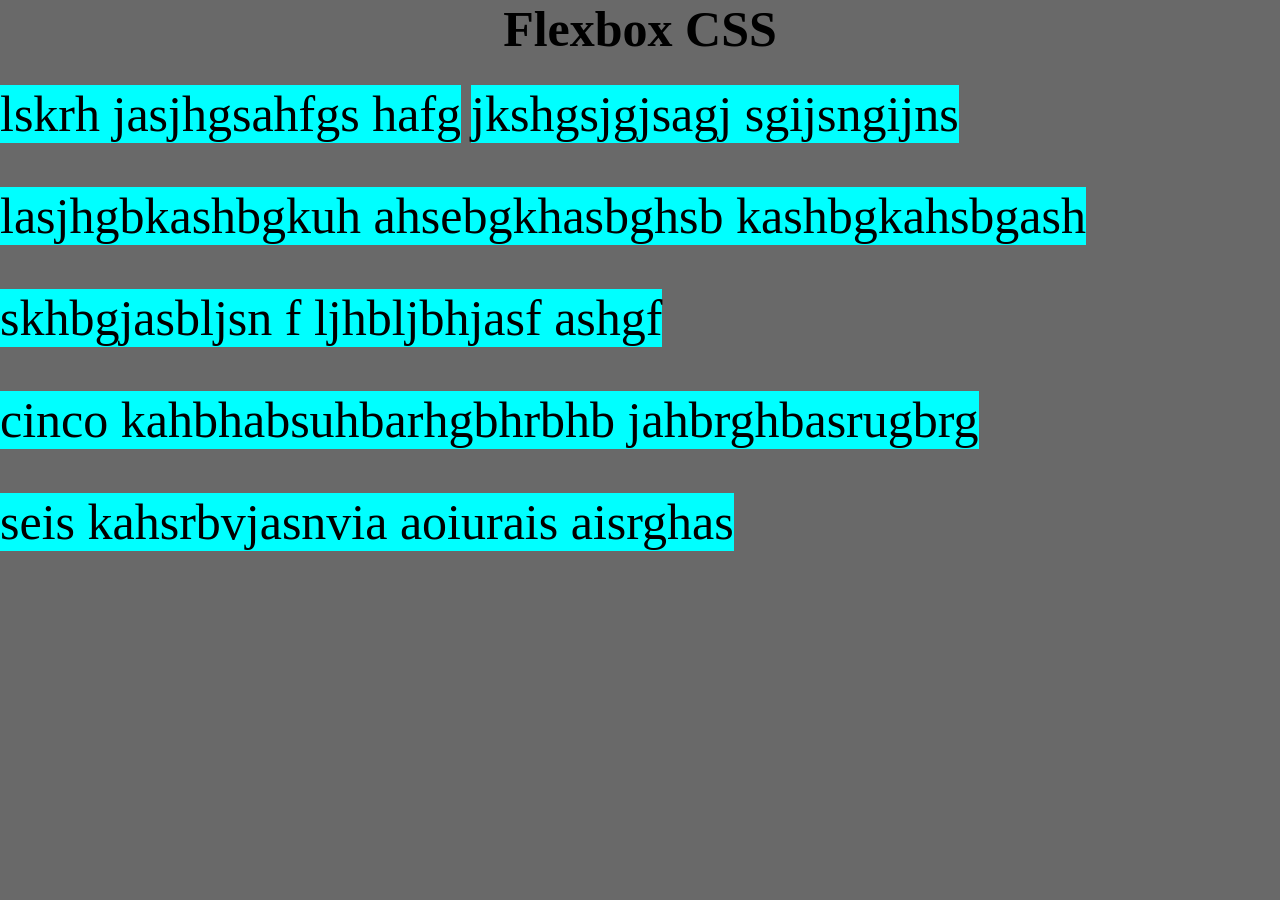
<file: Flexbox CSS/exemplopratico.html>
<!DOCTYPE html>
<html lang="en">
<head>
    <meta charset="UTF-8">
    <meta name="viewport" content="width=device-width, initial-scale=1.0">
    <title>Utilização de flexbox</title>
    <link rel="stylesheet" href="exemplopratico.css">
</head>
<body>
    <h1>Flexbox CSS</h1>
    <header class="header">
        <p>lskrh jasjhgsahfgs hafg</p>
        <p>jkshgsjgjsagj sgijsngijns</p>
        <p>lasjhgbkashbgkuh ahsebgkhasbghsb kashbgkahsbgash </p>
        <p>skhbgjasbljsn f ljhbljbhjasf ashgf </p>
        <p class="teste">cinco kahbhabsuhbarhgbhrbhb jahbrghbasrugbrg</p>
        <p class="teste">seis kahsrbvjasnvia aoiurais aisrghas</p>

    </header>
</body>
</html>
</file>
<file: Flexbox CSS/style.css>
/* =========================
   CONFIGURAÇÕES GERAIS
========================= */

* {
    box-sizing: border-box;
}

html {
    scroll-behavior: smooth;
}

body {
    margin: 0;
    font-family: Arial, Helvetica, sans-serif;
    background-color: #f4f6f8;
    color: #222;
    line-height: 1.6;
}


/* =========================
   CABEÇALHO
========================= */

.cabecalho {
    background-color: #1e293b;
    color: white;
    text-align: center;
    padding: 50px 20px;
}

.cabecalho h1 {
    margin: 0;
    font-size: 42px;
}

.cabecalho p {
    margin-top: 10px;
    font-size: 18px;
}


/* =========================
   MENU
========================= */

.menu {
    display: flex;
    justify-content: center;
    flex-wrap: wrap;
    gap: 10px;

    background-color: white;
    padding: 15px;

    position: sticky;
    top: 0;

    box-shadow: 0 2px 8px rgba(0, 0, 0, 0.1);

    z-index: 10;
}

.menu a {
    text-decoration: none;
    color: #1e293b;
    font-weight: bold;

    padding: 8px 14px;
    border-radius: 5px;
}

.menu a:hover {
    background-color: #e2e8f0;
}


/* =========================
   CONTEÚDO
========================= */

main {
    max-width: 1100px;
    margin: auto;
    padding: 30px 20px;
}

.secao {
    background-color: white;

    margin-bottom: 30px;
    padding: 30px;

    border-radius: 10px;

    box-shadow: 0 3px 10px rgba(0, 0, 0, 0.08);
}

.secao h2 {
    color: #1e293b;
    border-bottom: 3px solid #38bdf8;
    padding-bottom: 8px;
}

.secao h3 {
    margin-top: 30px;
    color: #334155;
}


/* =========================
   CÓDIGO
========================= */

.codigo {
    background-color: #0f172a;
    color: #e2e8f0;

    padding: 20px;
    border-radius: 8px;

    margin: 20px 0;

    overflow-x: auto;
}

code {
    background-color: #e2e8f0;
    color: #0f172a;

    padding: 5px 8px;

    border-radius: 4px;

    font-family: Consolas, monospace;
}

.codigo code {
    background-color: transparent;
    color: #e2e8f0;
}


/* =========================
   ÁREA DOS EXEMPLOS
========================= */

.exemplo {
    display: flex;

    width: 100%;
    min-height: 120px;

    padding: 15px;

    margin: 15px 0;

    background-color: #e2e8f0;

    border: 2px dashed #94a3b8;

    overflow: hidden;
}

.exemplo > div {
    width: 60px;
    height: 60px;

    display: flex;
    justify-content: center;
    align-items: center;

    background-color: #0ea5e9;
    color: white;

    font-weight: bold;

    border-radius: 6px;

    flex-shrink: 0;
}


/* =========================
   DISPLAY
========================= */

.display-flex {
    display: flex;
}


/* =========================
   FLEX-DIRECTION
========================= */

.direction-row {
    flex-direction: row;
}

.direction-row-reverse {
    flex-direction: row-reverse;
}

.direction-column {
    flex-direction: column;
}

.direction-column-reverse {
    flex-direction: column-reverse;
}


/* =========================
   JUSTIFY-CONTENT
========================= */

.justify-start {
    justify-content: flex-start;
}

.justify-end {
    justify-content: flex-end;
}

.justify-center {
    justify-content: center;
}

.justify-between {
    justify-content: space-between;
}

.justify-around {
    justify-content: space-around;
}

.justify-evenly {
    justify-content: space-evenly;
}


/* =========================
   ALIGN-ITEMS
========================= */

.align-stretch {
    align-items: stretch;
}

.align-start {
    align-items: flex-start;
}

.align-center {
    align-items: center;
}

.align-end {
    align-items: flex-end;
}

.align-baseline {
    align-items: baseline;
}


/* =========================
   FLEX-WRAP
========================= */

.wrap-nowrap {
    flex-wrap: nowrap;
}

.wrap-wrap {
    flex-wrap: wrap;
}

.wrap-reverse {
    flex-wrap: wrap-reverse;
}


/* =========================
   GAP
========================= */

.gap-example {
    gap: 30px;
}


/* =========================
   ALIGN-CONTENT
========================= */

.align-content-example {
    flex-wrap: wrap;
    align-content: space-between;

    height: 300px;
}

.align-content-example div {
    width: 100px;
}


/* =========================
   FLEX-GROW
========================= */

.grow-example .grow {
    flex-grow: 1;
}


/* =========================
   FLEX-SHRINK
========================= */

.shrink-example {
    width: 300px;
}

.shrink-example div {
    width: 150px;
}

.shrink-example .shrink {
    flex-shrink: 1;
}


/* =========================
   FLEX-BASIS
========================= */

.basis-example .basis {
    flex-basis: 200px;
}


/* =========================
   FLEX
========================= */

.flex-example .flex-item {
    flex: 1 1 200px;
}


/* =========================
   ALIGN-SELF
========================= */

.self-example {
    align-items: center;
}

.self-example .self {
    align-self: flex-end;
}


/* =========================
   ORDER
========================= */

.order-example .order {
    order: -1;
}


/* =========================
   RESUMO
========================= */

.resumo {
    overflow-x: auto;
}

table {
    width: 100%;
    border-collapse: collapse;

    margin-top: 20px;
}

th,
td {
    border: 1px solid #cbd5e1;

    padding: 12px;

    text-align: left;
}

th {
    background-color: #1e293b;
    color: white;
}

tr:nth-child(even) {
    background-color: #f8fafc;
}


/* =========================
   RODAPÉ
========================= */

footer {
    background-color: #1e293b;

    color: white;

    text-align: center;

    padding: 25px;

    margin-top: 30px;
}


/* =========================
   RESPONSIVIDADE
========================= */

@media (max-width: 700px) {

    .cabecalho h1 {
        font-size: 32px;
    }

    .secao {
        padding: 20px;
    }

    .menu {
        justify-content: flex-start;
    }

    .exemplo {
        overflow-x: auto;
    }

}
</file>
<file: Flexbox CSS/exemplo_style_loja.css>
/* ===================================
   CONFIGURAÇÕES GERAIS
=================================== */

* {
    box-sizing: border-box;
}

body {
    margin: 0;
    font-family: Arial, Helvetica, sans-serif;
    background-color: #f2f2f2;
    color: #222;
}

a {
    text-decoration: none;
    color: inherit;
}


/* ===================================
   HEADER
=================================== */

.cabecalho {
    background-color: #172554;
    color: white;
    padding: 20px 8%;
    /* FLEXBOX */
    display: flex;
    justify-content: space-between;
    align-items: center;
    gap: 30px;
}


/* LOGO */

.logo h1 {
    margin: 0;
}

.logo p {
    margin: 5px 0 0;
}


/* ===================================
   MENU
=================================== */

.menu {
    display: flex;
    gap: 25px;
    align-items: center;
}

.menu a {
    padding: 10px;
    font-weight: bold;
}

.menu a:hover {
    background-color: white;
    color: #172554;
    border-radius: 5px;
}


/* ===================================
   MAIN
=================================== */

main {
    max-width: 1200px;
    margin: 0 auto;
    padding: 30px 20px;
}


/* ===================================
   BANNER
=================================== */

.banner {
    min-height: 350px;
    background-color: #2563eb;
    color: white;
    border-radius: 10px;
    padding: 50px;
    /* FLEXBOX */
    display: flex;
    align-items: center;
    justify-content: center;
    text-align: center;
}

.banner-texto {
    max-width: 700px;
}

.banner h2 {
    font-size: 40px;
    margin-top: 0;
}

.banner p {
    font-size: 18px;
    margin-bottom: 30px;
}


/* ===================================
   BOTÃO
=================================== */

.botao {

    display: inline-block;
    background-color: #facc15;
    color: #111827;
    padding: 12px 20px;
    border-radius: 6px;
    font-weight: bold;
    margin-top: 15px;
}

.botao:hover {
    background-color: #eab308;
}


/* ===================================
   PRODUTOS
=================================== */

.produtos {
    margin-top: 40px;
}

.produtos>h2 {
    text-align: center;
    margin-bottom: 30px;
}


/* LISTA DE PRODUTOS */

.lista-produtos {
    display: flex;
    gap: 20px;
    flex-wrap: wrap;
}


/* ===================================
   CARD DO PRODUTO
=================================== */

.produto {
    background-color: white;
    padding: 20px;
    border-radius: 10px;
    box-shadow: 0 2px 8px rgba(0, 0, 0, 0.1);
    /* FLEXBOX */
    display: flex;
    flex-direction: column;
    /* 4 cards ocupando a linha */
    flex: 1 1 220px;
}


.produto h3 {
    margin-bottom: 5px;
}

.produto p {
    color: #555;
    flex-grow: 1;
}


/* IMAGEM DO PRODUTO */

.produto-imagem {
    height: 150px;
    background-color: #e5e7eb;
    border-radius: 8px;
    font-size: 70px;
    /* FLEXBOX */
    display: flex;
    justify-content: center;
    align-items: center;
}


/* PREÇO */

.preco {
    font-size: 22px;
    color: #2563eb;
    margin-top: 15px;
}


/* ===================================
   SOBRE + OFERTA
=================================== */

.informacoes {
    margin-top: 40px;
    display: flex;
    gap: 25px;
    align-items: stretch;
}


/* SOBRE */

.sobre {
    background-color: white;
    padding: 30px;
    border-radius: 10px;
    /* ocupa mais espaço */
    flex: 2;
}


/* OFERTA */

.oferta {
    background-color: #172554;
    color: white;
    padding: 30px;
    border-radius: 10px;
    /* ocupa menos espaço */
    flex: 1;
    display: flex;
    flex-direction: column;
}

.oferta strong {
    font-size: 18px;
    text-decoration: line-through;
}

.oferta span {
    font-size: 28px;
    font-weight: bold;
    color: #facc15;
    margin-top: 5px;
}


/* ===================================
   FOOTER
=================================== */

.rodape {
    background-color: #111827;
    color: white;
    padding: 40px 8%;
    /* FLEXBOX */
    display: flex;
    justify-content: space-between;
    gap: 40px;
    flex-wrap: wrap;
}


.rodape>div {
    display: flex;
    flex-direction: column;
    gap: 8px;
}

.rodape h3 {
    margin-top: 0;
}


/* ===================================
   RESPONSIVIDADE
=================================== */

@media (max-width: 768px) {

    .cabecalho {
        flex-direction: column;
        text-align: center;
    }


    .menu {
        flex-wrap: wrap;
        justify-content: center;
    }


    .banner {
        padding: 30px 20px;
    }


    .banner h2 {
        font-size: 30px;
    }


    .informacoes {
        flex-direction: column;
    }


    .rodape {
        flex-direction: column;
        text-align: center;
        align-items: center;
    }

}
</file>
<file: Flexbox CSS/exemplopratico.css>
* {
    margin: 0;
    padding: 0;
    background-color: dimgray;
}

h1 {
    color: black;
    font-size: 50px;
    text-align: center;
    margin-bottom: 10px;
}

p {
    background-color: aqua;
    color: black;

    text-align: center;
    font-size: 50px;

    display: flex;
    justify-content: center;
    align-items: center;
}

.header {
    display: flex;
    flex-direction: row;
    justify-content: flex-start;
    align-items: center;
    flex-wrap: wrap;
    gap: 10px;
    align-content: space-around;
    height: 500px;
}
</file>
